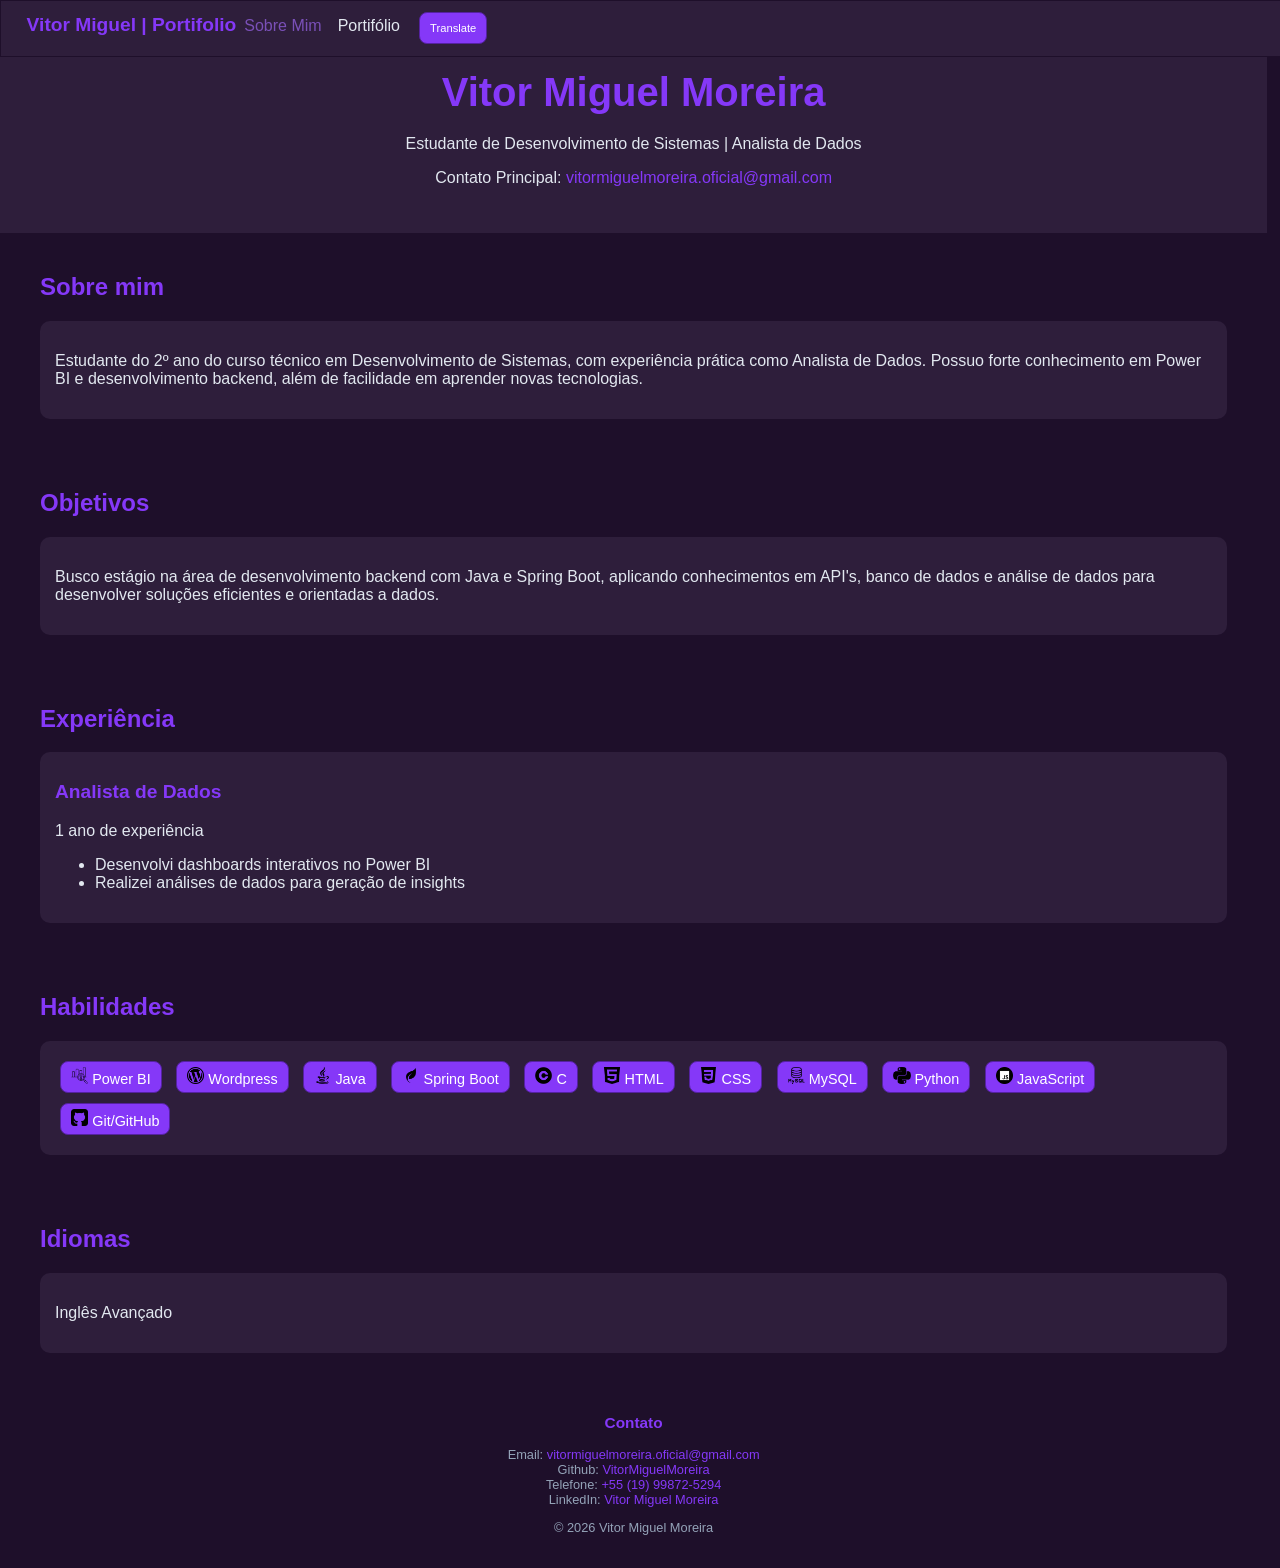
<file: index.html>
<!DOCTYPE html>
<html lang="pt-BR">
<head>
    <meta charset="UTF-8">
    <meta name="viewport" content="width=device-width, initial-scale=1.0">
    <title>Vitor Miguel Moreira - Currículo</title>

   <link rel="stylesheet" href="./scripts/style.css">
</head>
<body>

    <nav>
        <h3>Vitor Miguel | Portifolio</h3>
        <p><a class="navbar ativo portuguese" href="index.html">Sobre Mim</a></p>
        <p><a class="navbar ativo english hide" href="index.html">About Me</a></p>
        <p><a class="navbar portuguese" href="portifolio.html">Portifólio</a></p>
        <p><a class="navbar english hide" href="portifolio.html">Portifolio</a></p>
        <button id="mudaLingua" class="portuguese">Translate</button>
        <button id="mudaLingua2" class="english hide">Traduzir</button>
    </nav>

    <header class="portuguese">
        <h1>Vitor Miguel Moreira</h1>
        <p>Estudante de Desenvolvimento de Sistemas | Analista de Dados</p>
        <p>Contato Principal: <a href="mailto:vitormiguelmoreira.oficial@gmail.com">vitormiguelmoreira.oficial@gmail.com</a></p>
    </header>


    <header class="english hide">
        <h1>Vitor Miguel Moreira</h1>
        <p>System Development Student | Data analyst</p>
        <p>Main contact: <a href="mailto:vitormiguelmoreira.oficial@gmail.com">vitormiguelmoreira.oficial@gmail.com</a></p>
    </header>

    <section class="portuguese">
        <h2>Sobre mim</h2>
        <div class="card">
            <p>Estudante do 2º ano do curso técnico em Desenvolvimento de Sistemas, com experiência prática como Analista de Dados. Possuo forte conhecimento em Power BI e desenvolvimento backend, além de facilidade em aprender novas tecnologias.</p>
        </div>
    </section>

    <section class="english hide">
        <h2>About me</h2>
        <div class="card">
            <p>2° year student in the System Development technical course, with practical experience in Data Analysis. I have consistent knowledge about Power BI and backend development, and ability to learn new technologies </p>
        </div>
    </section>

    <section class="portuguese">
        <h2>Objetivos</h2>
        <div class="card">
            <p>Busco estágio na área de desenvolvimento backend com Java e Spring Boot, aplicando conhecimentos em API's, banco de dados e análise de dados para desenvolver soluções eficientes e orientadas a dados.</p>

        </div>
    </section>

    <section class="english hide">
        <h2>Objectives</h2>
        <div class="card">
        <p>Seeking experience in the backend development area with Java and Spring Boot, applying knowledge in API's, databases and data analysis to develop efficient data-driven solutions.</p>
        </div>
    </section>


    <section class="portuguese">
        <h2>Experiência</h2>
        <div class="card">
            <h3>Analista de Dados</h3>
            <p>1 ano de experiência</p>
            <ul>
                <li>Desenvolvi dashboards interativos no Power BI</li>
                <li>Realizei análises de dados para geração de insights</li>
            </ul>
        </div>
    </section>

    <section class="english hide">
        <h2>Experience</h2>
        <div class="card">
            <h3>Data Analyst</h3>
            <p>1 year of experience</p>
            <ul>
                <li>Developed interactive dashboards using Power BI</li>
                <li>Performed data analysis to generate insights</li>
            </ul>

        </div>
    </section>

    <section class="portuguese">
        <h2>Habilidades</h2>
        <div class="card skills">
            <span><img src="src/market-intelligence.png" alt=""> Power BI</span>
            <span><img src="src/wordpress-logo.png" alt=""> Wordpress</span>
            <span><img src="src/java.png" alt=""> Java</span>
            <span><img src="src/leaf.png" alt=""> Spring Boot</span>
            <span><img src="src/letter-c.png" alt=""> C</span>
            <span><img src="src/html.png" alt=""> HTML</span>
            <span><img src="src/css-3.png" alt=""> CSS</span>
            <span><img src="src/mysql.png" alt=""> MySQL</span>
            <span><img src="src/python.png" alt=""> Python</span>
            <span><img src="src/js.png" alt=""> JavaScript</span>
            <span><img src="src/github-sign.png" alt=""> Git/GitHub</span>
        </div>
    </section>


    <section class="english hide">
        <h2>Skills</h2>
        <div class="card skills">
            <span><img src="src/market-intelligence.png" alt=""> Power BI</span>
            <span><img src="src/wordpress-logo.png" alt=""> Wordpress</span>
            <span><img src="src/java.png" alt=""> Java</span>
            <span><img src="src/leaf.png" alt=""> Spring Boot</span>
            <span><img src="src/letter-c.png" alt=""> C</span>
            <span><img src="src/html.png" alt=""> HTML</span>
            <span><img src="src/css-3.png" alt=""> CSS</span>
            <span><img src="src/mysql.png" alt=""> MySQL</span>
            <span><img src="src/python.png" alt=""> Python</span>
            <span><img src="src/js.png" alt=""> JavaScript</span>
            <span><img src="src/github-sign.png" alt=""> Git/GitHub</span>
        </div>
    </section>

    <section class="portuguese">
        <h2>Idiomas</h2>
        <div class="card">
            <p>Inglês Avançado</p>
        </div>
    </section>

    <section class="english hide">
        <h2>Languages</h2>
        <div class="card">
            <p>Advanced English</p>
        </div>
    </section>

    <footer>
        <h3 class="portuguese">Contato</h3>
        <h3 class="english hide">Contact</h3>
        <p class="portuguese">
            Email: <a href="mailto:vitormiguelmoreira.oficial@gmail.com">vitormiguelmoreira.oficial@gmail.com</a> <br>
            Github: <a href="https://github.com/VitorMiguelMoreira" target="_blank">VitorMiguelMoreira</a> <br>
            Telefone: <a href="tel:+5519998725294">+55 (19) 99872-5294</a> <br>
            LinkedIn: <a href="https://www.linkedin.com/in/vitor-miguel-moreira-70a6593b6/" target="_blank">Vitor Miguel Moreira</a>
        </p>
        <p class="english hide">
            Email: <a href="mailto:vitormiguelmoreira.oficial@gmail.com">vitormiguelmoreira.oficial@gmail.com</a> <br>
            Github: <a href="https://github.com/VitorMiguelMoreira" target="_blank">VitorMiguelMoreira</a> <br>
            Number: <a href="tel:+5519998725294">+55 (19) 99872-5294</a> <br>
            LinkedIn: <a href="https://www.linkedin.com/in/vitor-miguel-moreira-70a6593b6/" target="_blank">Vitor Miguel Moreira</a>
        </p>
        <p>© 2026 Vitor Miguel Moreira</p>
    </footer>

    <script src="/scripts/javascript.js"></script>
</body>
</html>
</file>
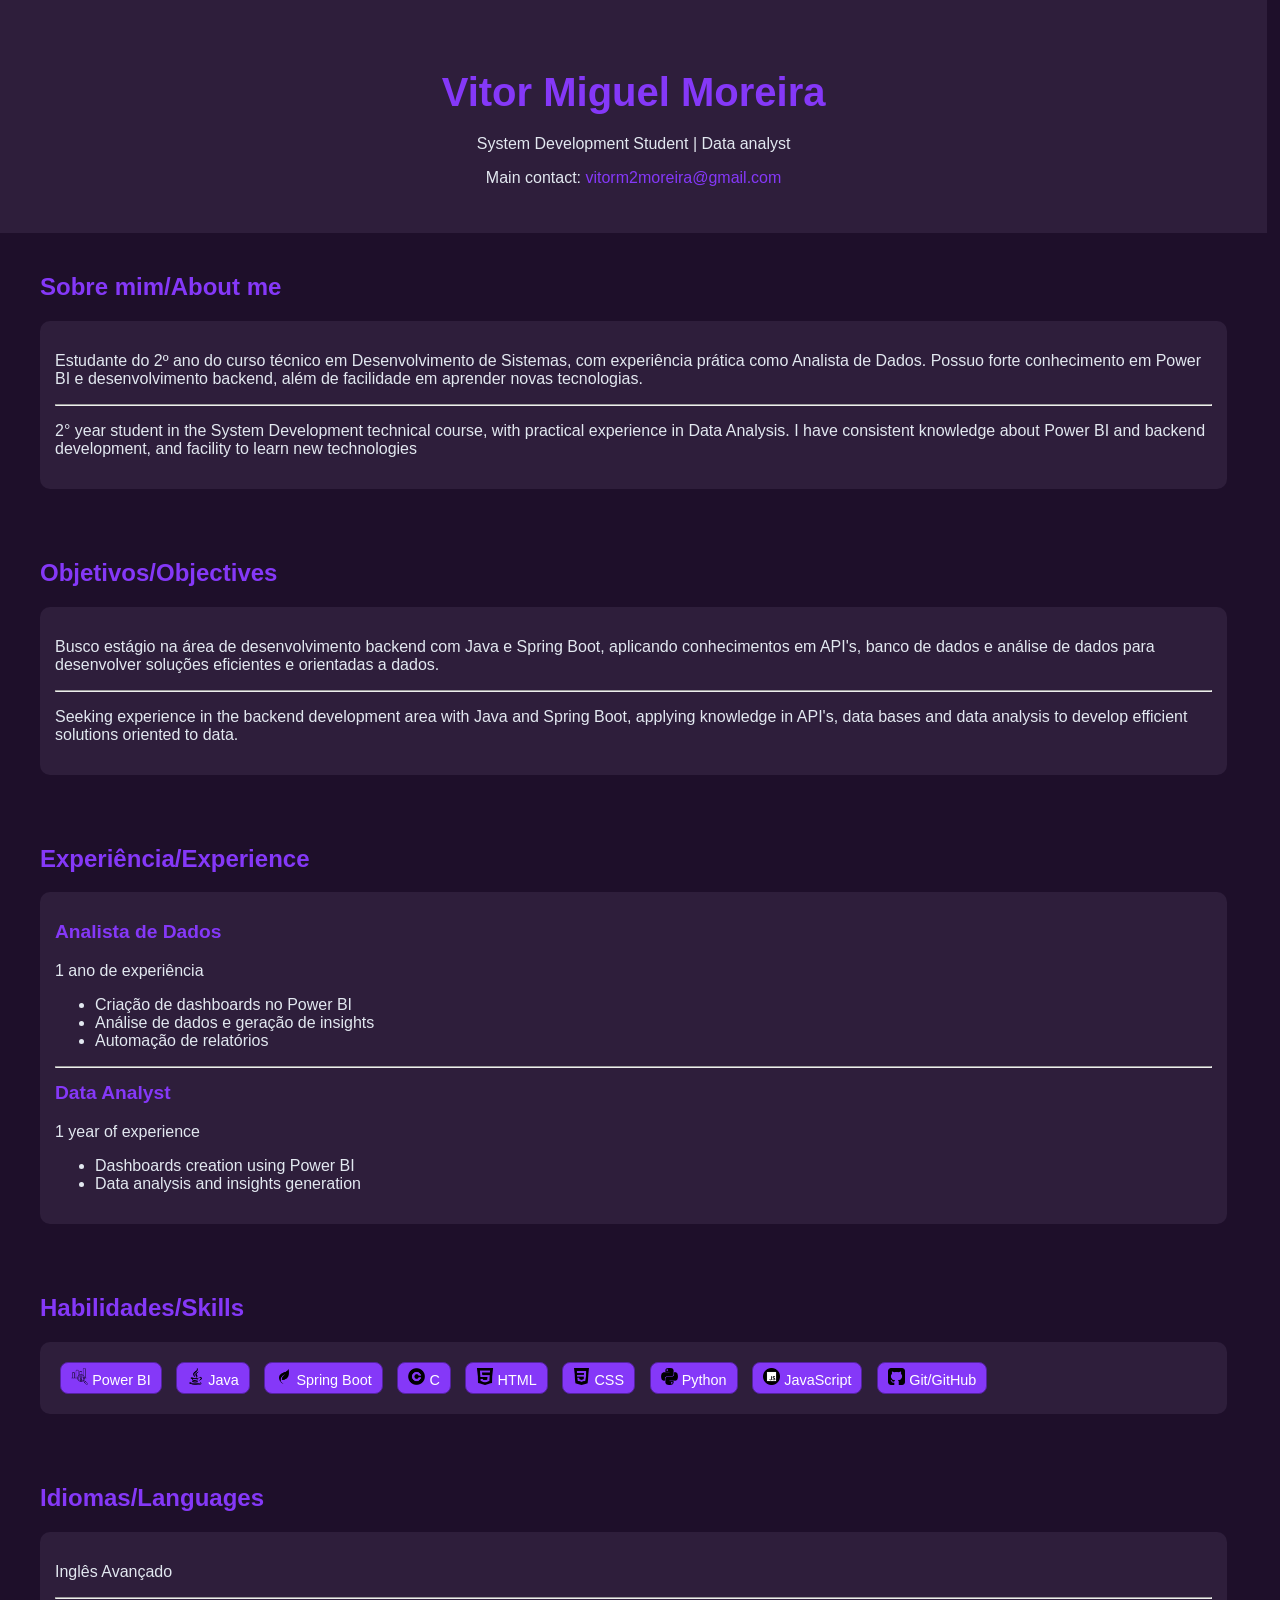
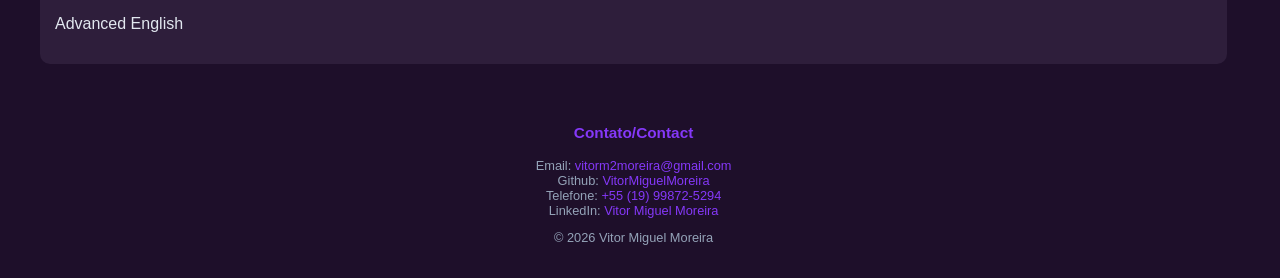
<file: portfolio_vitor.html>
<!DOCTYPE html>
<html lang="pt-BR">
<head>
    <meta charset="UTF-8">
    <meta name="viewport" content="width=device-width, initial-scale=1.0">
    <title>Vitor Miguel Moreira - Portfólio</title>
    <link rel="stylesheet" href="./scripts/style.css">
</head>
<body>

<header>
    <h1>Vitor Miguel Moreira</h1>
    <p>System Development Student | Data analyst</p>
    <p>Main contact: <a href="mailto:vitorm2moreira@gmail.com">vitorm2moreira@gmail.com</a></p>
</header>

<section>
    <h2>Sobre mim/About me</h2>
    <div class="card">
        <p>Estudante do 2º ano do curso técnico em Desenvolvimento de Sistemas, com experiência prática como Analista de Dados. Possuo forte conhecimento em Power BI e desenvolvimento backend, além de facilidade em aprender novas tecnologias.</p>
        <hr>
        <p>2° year student in the System Development technical course, with practical experience in Data Analysis. I have consistent knowledge about Power BI and backend development, and facility to learn new technologies </p>
    </div>
</section>

<section>
    <h2>Objetivos/Objectives</h2>
    <div class="card">
        <p>Busco estágio na área de desenvolvimento backend com Java e Spring Boot, aplicando conhecimentos em API's, banco de dados e análise de dados para desenvolver soluções eficientes e orientadas a dados.</p>
        <hr>
        <p>Seeking experience in the backend development area with Java and Spring Boot, applying knowledge in API's, data bases and data analysis to develop efficient solutions oriented to data.</p>
    </div>
</section>


<section>
    <h2>Experiência/Experience</h2>
    <div class="card">
        <h3>Analista de Dados</h3>
        <p>1 ano de experiência</p>
        <ul>
            <li>Criação de dashboards no Power BI</li>
            <li>Análise de dados e geração de insights</li>
            <li>Automação de relatórios</li>
        </ul>
        <hr>
        <h3>Data Analyst</h3>
        <p>1 year of experience</p>
        <ul>
            <li>Dashboards creation using Power BI</li>
            <li>Data analysis and insights generation</li>
        </ul>
    </div>
</section>

<section>
    <h2>Habilidades/Skills</h2>
    <div class="card skills">
        <span><img src="src/market-intelligence.png" alt=""> Power BI</span>
        <span><img src="src/java.png" alt=""> Java</span>
        <span><img src="src/leaf.png" alt=""> Spring Boot</span>
        <span><img src="src/letter-c.png" alt=""> C</span>
        <span><img src="src/html.png" alt=""> HTML</span>
        <span><img src="src/css-3.png" alt=""> CSS</span>
        <span><img src="src/python.png" alt=""> Python</span>
        <span><img src="src/js.png" alt=""> JavaScript</span>
        <span><img src="src/github-sign.png" alt=""> Git/GitHub</span>
    </div>
</section>

<section>
    <h2>Idiomas/Languages</h2>
    <div class="card">
        <p>Inglês Avançado</p>
        <hr>
        <p>Advanced English</p>
    </div>
</section>

<footer>
    <h3>Contato/Contact</h3>
    <p>
        Email: <a href="mailto:vitorm2moreira@gmail.com">vitorm2moreira@gmail.com</a> <br>
        Github: <a href="https://github.com/VitorMiguelMoreira" target="_blank">VitorMiguelMoreira</a> <br>
        Telefone: <a href="tel:+5519998725294">+55 (19) 99872-5294</a> <br>
        LinkedIn: <a href="">Vitor Miguel Moreira</a>
    </p>
    <p>© 2026 Vitor Miguel Moreira</p>
</footer>

</body>
</html>
</file>
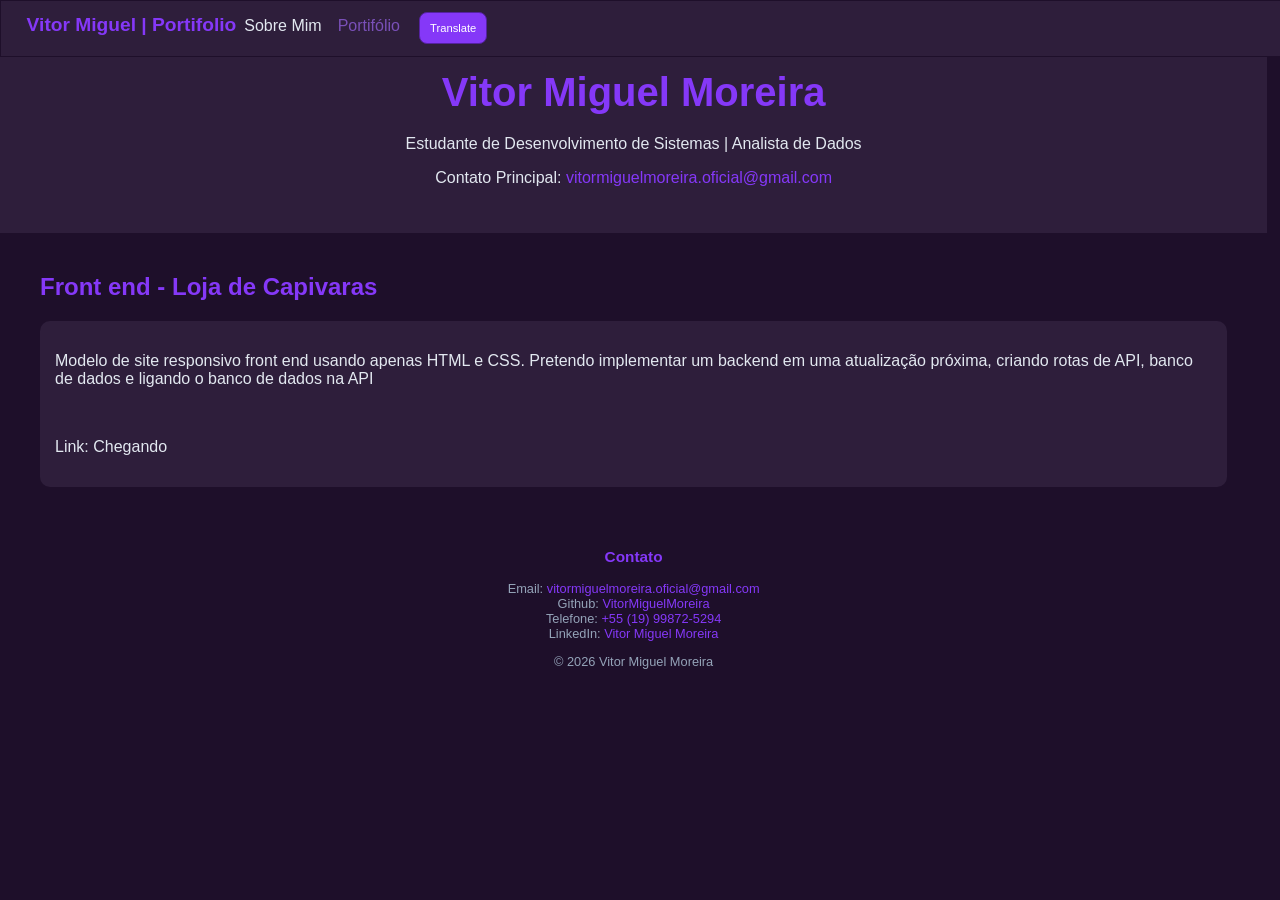
<file: portifolio.html>
<!DOCTYPE html>
<html lang="en">
<head>
    <meta charset="UTF-8">
    <meta name="viewport" content="width=device-width, initial-scale=1.0">
    <title>Vitor Miguel Moreira - Portifólio</title>
    <link rel="stylesheet" href="./scripts/style.css">
</head>
<body>
    

    <nav>
        <h3>Vitor Miguel | Portifolio</h3>
        <p><a class="navbar portuguese" href="index.html">Sobre Mim</a></p>
        <p><a class="navbar english hide" href="index.html">About Me</a></p>
        <p><a class="navbar ativo portuguese" href="portifolio.html">Portifólio</a></p>
        <p><a class="navbar ativo english hide" href="portifolio.html">Portifolio</a></p>
        <button id="mudaLingua" class="portuguese">Translate</button>
        <button id="mudaLingua2" class="english hide">Traduzir</button>
    </nav>

    <header class="portuguese">
        <h1>Vitor Miguel Moreira</h1>
        <p>Estudante de Desenvolvimento de Sistemas | Analista de Dados</p>
        <p>Contato Principal: <a href="mailto:vitormiguelmoreira.oficial@gmail.com">vitormiguelmoreira.oficial@gmail.com</a></p>
    </header>


    <header class="english hide">
        <h1>Vitor Miguel Moreira</h1>
        <p>System Development Student | Data analyst</p>
        <p>Main contact: <a href="mailto:vitormiguelmoreira.oficial@gmail.com">vitormiguelmoreira.oficial@gmail.com</a></p>
    </header> 

    <section class="portuguese">
        <h2>Front end - Loja de Capivaras</h2>
        <div class="card">
            <p>Modelo de site responsivo front end usando apenas HTML e CSS. Pretendo implementar um backend em uma atualização próxima, criando rotas de API, banco de dados e ligando o banco de dados na API</p>
            <br>
            <p>Link: Chegando</p>
        </div>
    </section>
    <section class="english hide">
        <h2>Front end - Capybaras Store</h2>
        <div class="card">
            <p>Responsive front-end web application built with HTML and CSS. I want to implement backend in a next atualization, creating API routes, a database and connecting the database to the API</p>
            <br><br>
            <p>Link: Coming Soon</p>
        </div>
    </section>


    <footer>
        <h3 class="portuguese">Contato</h3>
        <h3 class="english hide">Contact</h3>
        <p class="portuguese">
            Email: <a href="mailto:vitormiguelmoreira.oficial@gmail.com">vitormiguelmoreira.oficial@gmail.com</a> <br>
            Github: <a href="https://github.com/VitorMiguelMoreira" target="_blank">VitorMiguelMoreira</a> <br>
            Telefone: <a href="tel:+5519998725294">+55 (19) 99872-5294</a> <br>
            LinkedIn: <a href="https://www.linkedin.com/in/vitor-miguel-moreira-70a6593b6/" target="_blank">Vitor Miguel Moreira</a>
        </p>
        <p class="english hide">
            Email: <a href="mailto:vitormiguelmoreira.oficial@gmail.com">vitormiguelmoreira.oficial@gmail.com</a> <br>
            Github: <a href="https://github.com/VitorMiguelMoreira" target="_blank">VitorMiguelMoreira</a> <br>
            Number: <a href="tel:+5519998725294">+55 (19) 99872-5294</a> <br>
            LinkedIn: <a href="https://www.linkedin.com/in/vitor-miguel-moreira-70a6593b6/" target="_blank">Vitor Miguel Moreira</a>
        </p>
        <p>© 2026 Vitor Miguel Moreira</p>
    </footer>

    <script src="/scripts/javascript.js"></script>
</body>
</html>
</file>
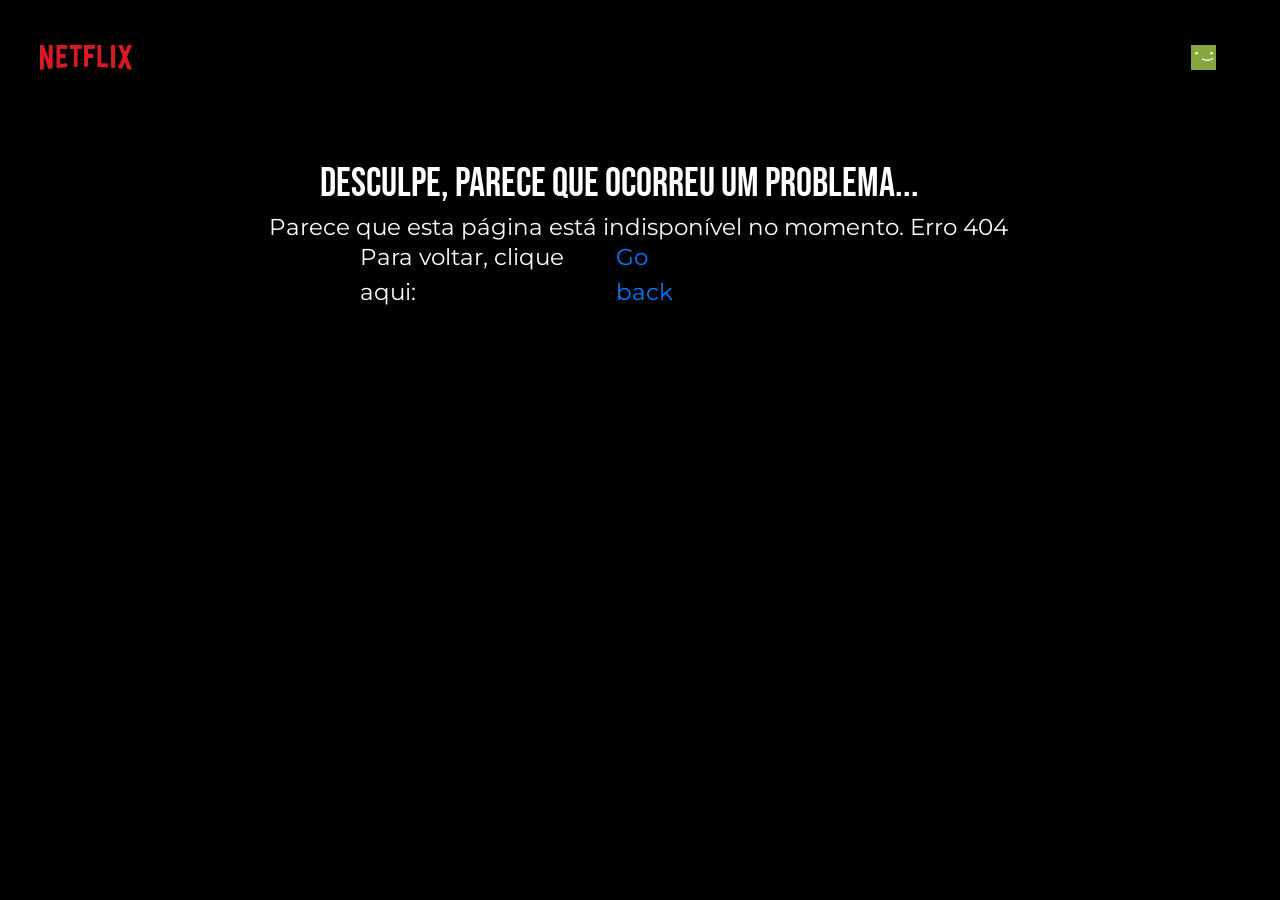
<file: Clone-Netflix/problem.html>
<!DOCTYPE html>
<html lang="pt-br">
<head>
    <meta charset="UTF-8">
    <meta name="viewport" content="width=device-width, initial-scale=1.0">
    <title>Erro</title>
    <link rel="stylesheet" href="https://stackpath.bootstrapcdn.com/bootstrap/4.1.3/css/bootstrap.min.css"
        integrity="sha384-MCw98/SFnGE8fJT3GXwEOngsV7Zt27NXFoaoApmYm81iuXoPkFOJwJ8ERdknLPMO" crossorigin="anonymous">
    <link rel="stylesheet" href="style.css">
    <style>
        @import url('https://fonts.googleapis.com/css2?family=Bebas+Neue&family=Montserrat:ital,wght@0,100..900;1,100..900&display=swap');
        </style>
</head>
<body>

    <ul class="lista-topo">
        <li>
            <img src="img/logo.png" class="topo">
        </li>
        <li>
            <img src="img/avatar.png" class="topo">
        </li>
    </ul>

    <h1 class="titulo-problema"> Desculpe, parece que ocorreu um problema... </h1>
    <p class="texto-problema"> Parece que esta página está indisponível no momento. Erro 404 </p>

    <ul class="lista-volta">
        <li> 
            <p>Para voltar, clique aqui:</p>
        </li>

        <li>
            <a href="index.html" title="Página inicial"> Go back </a>
        </li>
    </ul>
</body>
</html>
</file>
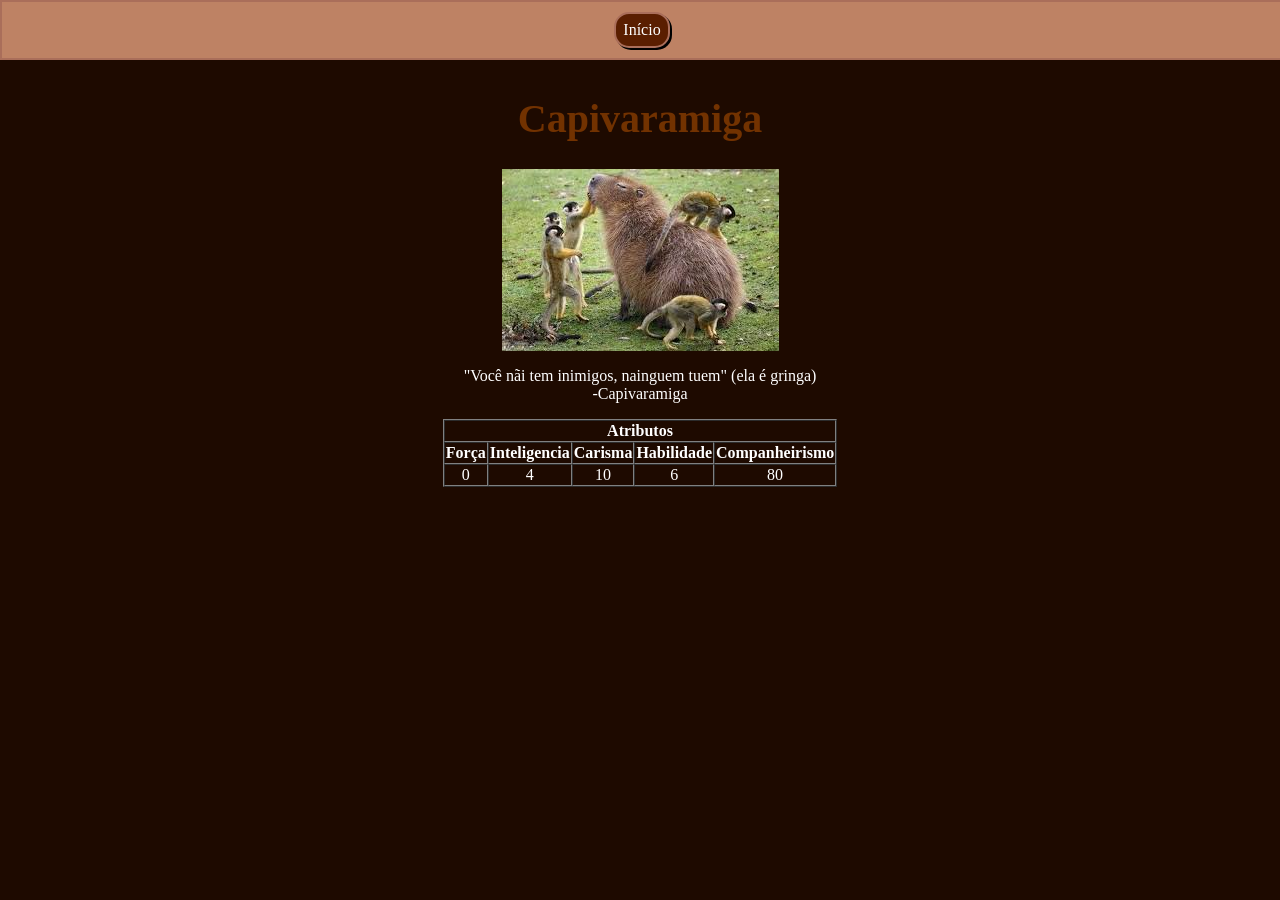
<file: capivaras/html/capivara-amiga.html>
<!DOCTYPE html>
<html lang="en">
<head>
    <meta charset="UTF-8">
    <meta name="viewport" content="width=device-width, initial-scale=1.0">
    <title>Capivaramiga</title>
    <link rel="shortcut icon" href="../src/capivara.png" type="image/x-icon">
    <link rel="stylesheet" href="../scripts/reset.css">
    <link rel="stylesheet" href="../scripts/style.css">
</head>
<body>

    <div class="capivara-amiga">
        <h1>Capivaramiga</h1>
        
        <img src="../src/capivara-amiga.jfif" usemap="#mapa">
        <map name="mapa">
            <area shape="rect" coords="0, 0, 277, 127" href="https://pt.wikipedia.org/wiki/Capivara" target="_blank"/>
        </map>

        <p>"Você nãi tem inimigos, nainguem tuem" (ela é gringa) <br>
        -Capivaramiga
        </p>

        <table border="1px" cellspacing="0px">
        <tr>
            <th colspan="5">Atributos</th>
        </tr>
        <tr>
            <th>Força</th>
            <th>Inteligencia</th>
            <th>Carisma</th>
            <th>Habilidade</th>
            <th>Companheirismo</th>
        </tr>
        <tr>
            <td>0</td>
            <td>4</td>
            <td>10</td>
            <td>6</td>
            <td>80</td>
        </tr>
    </table>
    </div>
    
    <div class="ancora"> 
        <a href="./index.html" class="menu">Início</a>
    </div>

    

    
</body>
</html>
</file>
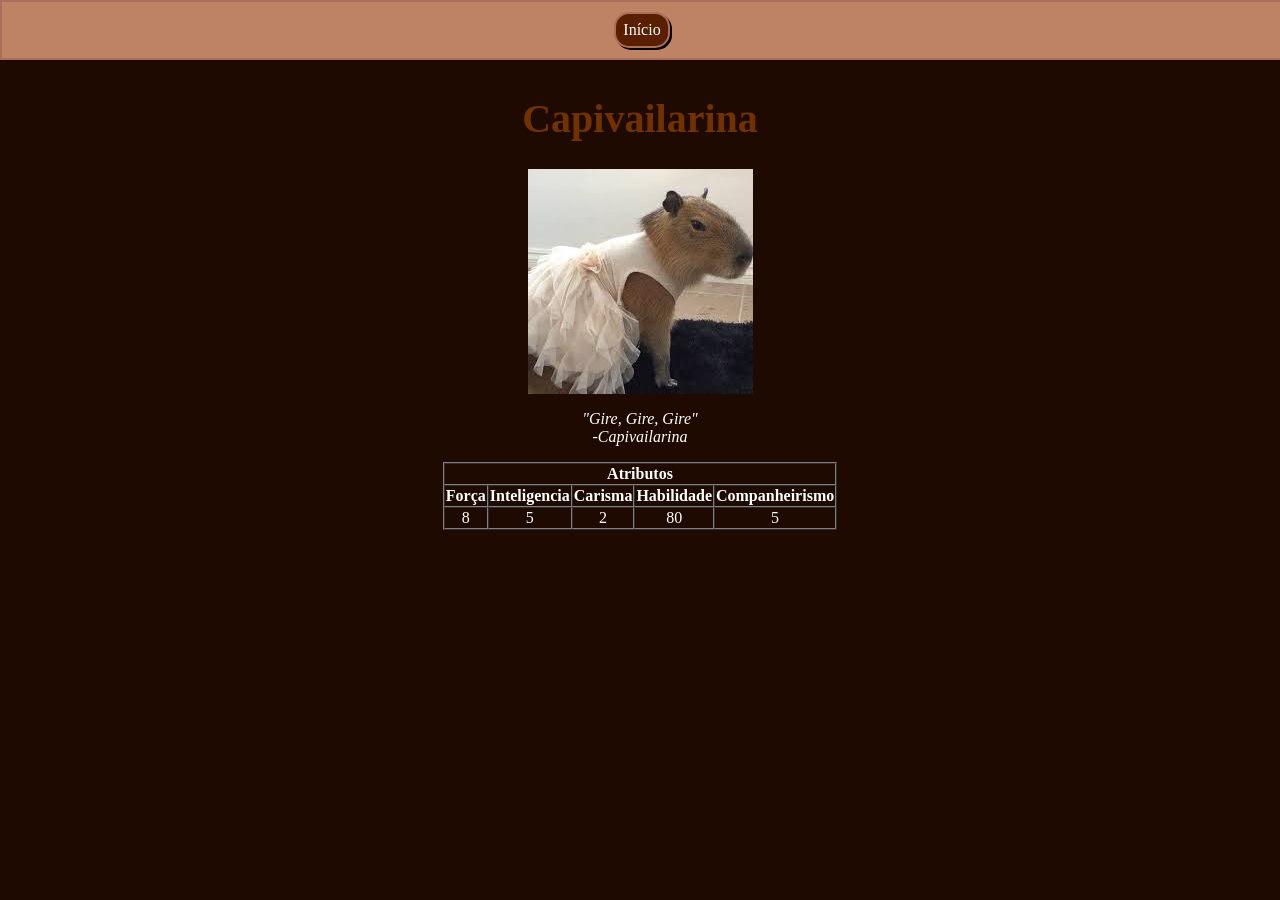
<file: capivaras/html/capivara-bailarina.html>
<!DOCTYPE html>
<html lang="en">
<head>
    <meta charset="UTF-8">
    <meta name="viewport" content="width=device-width, initial-scale=1.0">
    <title>Capivara Bailarina</title>
    <link rel="shortcut icon" href="../src/capivara.png" type="image/x-icon">
    <link rel="stylesheet" href="../scripts/reset.css">
    <link rel="stylesheet" href="../scripts/style.css">
</head>
<body>

    <div class="capivara-bailarina">
        <h1>Capivailarina</h1>
        <img src="../src/capivara-bailarina.jfif" usemap="#mapa">
        <map name="mapa">
            <area shape="rect" coords="0, 0, 225, 225" href="https://pt.wikipedia.org/wiki/Capivara" target="_blank"/>
        </map>
        <p><i>"Gire, Gire, Gire" <br>
            -Capivailarina
        </i>

        </p>
        <table border="1px" cellspacing="0px">
        <tr>
            <th colspan="5">Atributos</th>
        </tr>
        <tr>
            <th>Força</th>
            <th>Inteligencia</th>
            <th>Carisma</th>
            <th>Habilidade</th>
            <th>Companheirismo</th>
        </tr>
        <tr>
            <td>8</td>
            <td>5</td>
            <td>2</td>
            <td>80</td>
            <td>5</td>
        </tr>
    </table>
    </div>

    <div class="ancora"> 
        <a href="./index.html" class="menu">Início</a>
    </div>

    
</body>
</html>
</file>
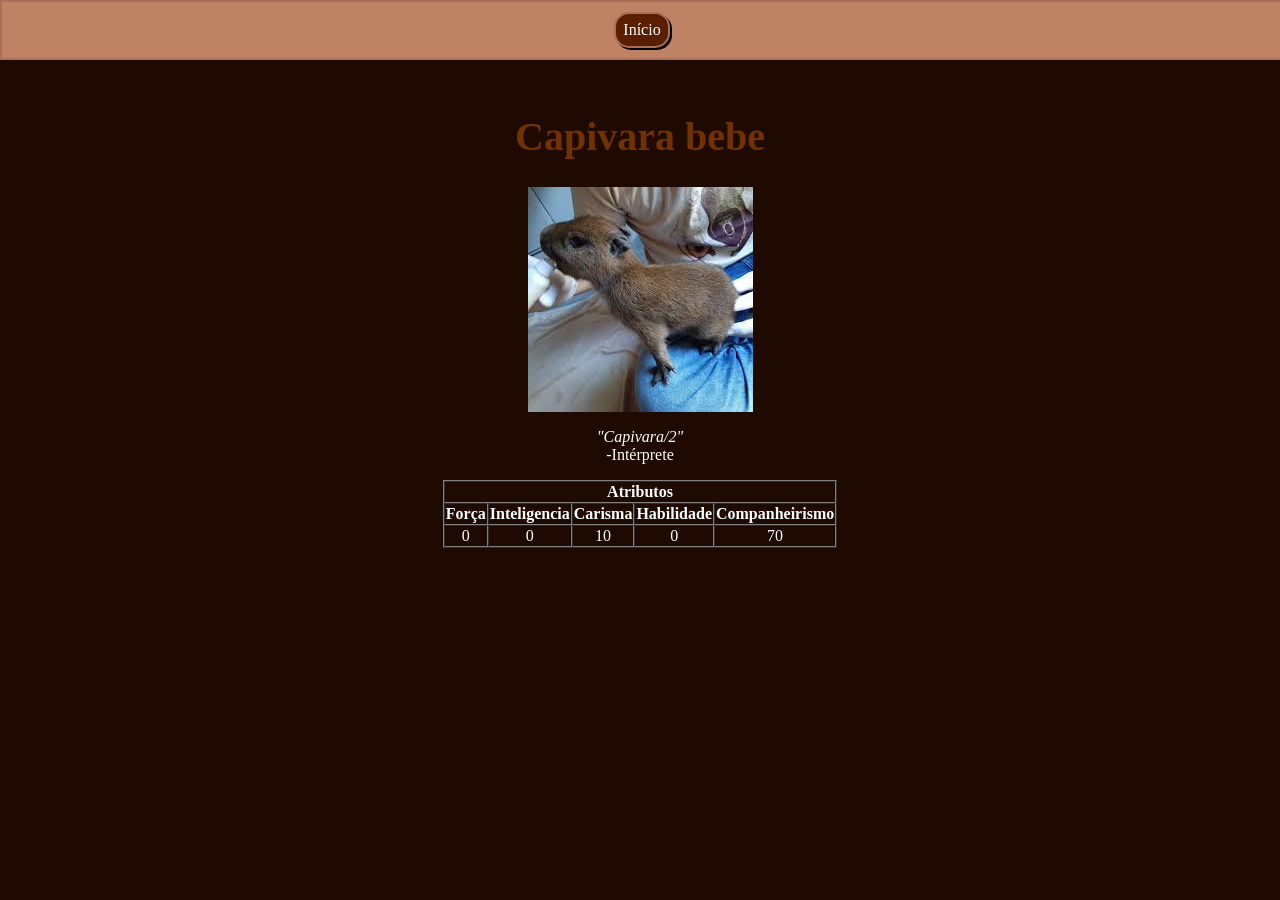
<file: capivaras/html/capivara-bebe.html>
<!DOCTYPE html>
<html lang="en">
<head>
    <meta charset="UTF-8">
    <meta name="viewport" content="width=device-width, initial-scale=1.0">
    <title>Capivara </title>
    <link rel="shortcut icon" href="../src/capivara.png" type="image/x-icon">
    <link rel="stylesheet" href="../scripts/reset.css">
    <link rel="stylesheet" href="../scripts/style.css">
</head>
<body>

    <hr>
    <div class="capivara-bebe">
        <h1>Capivara bebe</h1>
        <img src="../src/capivara-bebe.jfif" usemap="#mapa">
        <map name="mapa">
            <area shape="rect" coords="0, 0, 225, 225" href="https://pt.wikipedia.org/wiki/Capivara" target="_blank"/>
        </map>
        <p><i>"Capivara/2"</i> <br>
            -Intérprete
        </p>
        
         <table border="1px" cellspacing="0px">
            <tr>
                <th colspan="5">Atributos</th>
            </tr>
            <tr>
                <th>Força</th>
                <th>Inteligencia</th>
                <th>Carisma</th>
                <th>Habilidade</th>
                <th>Companheirismo</th>
            </tr>
            <tr>
                <td>0</td>
                <td>0</td>
                <td>10</td>
                <td>0</td>
                <td>70</td>
            </tr>
        </table>
    </div>
    <div class="ancora"> 
        <a href="./index.html" class="menu">Início</a>
    </div>

       
    </div>
</body>
</html>
</file>
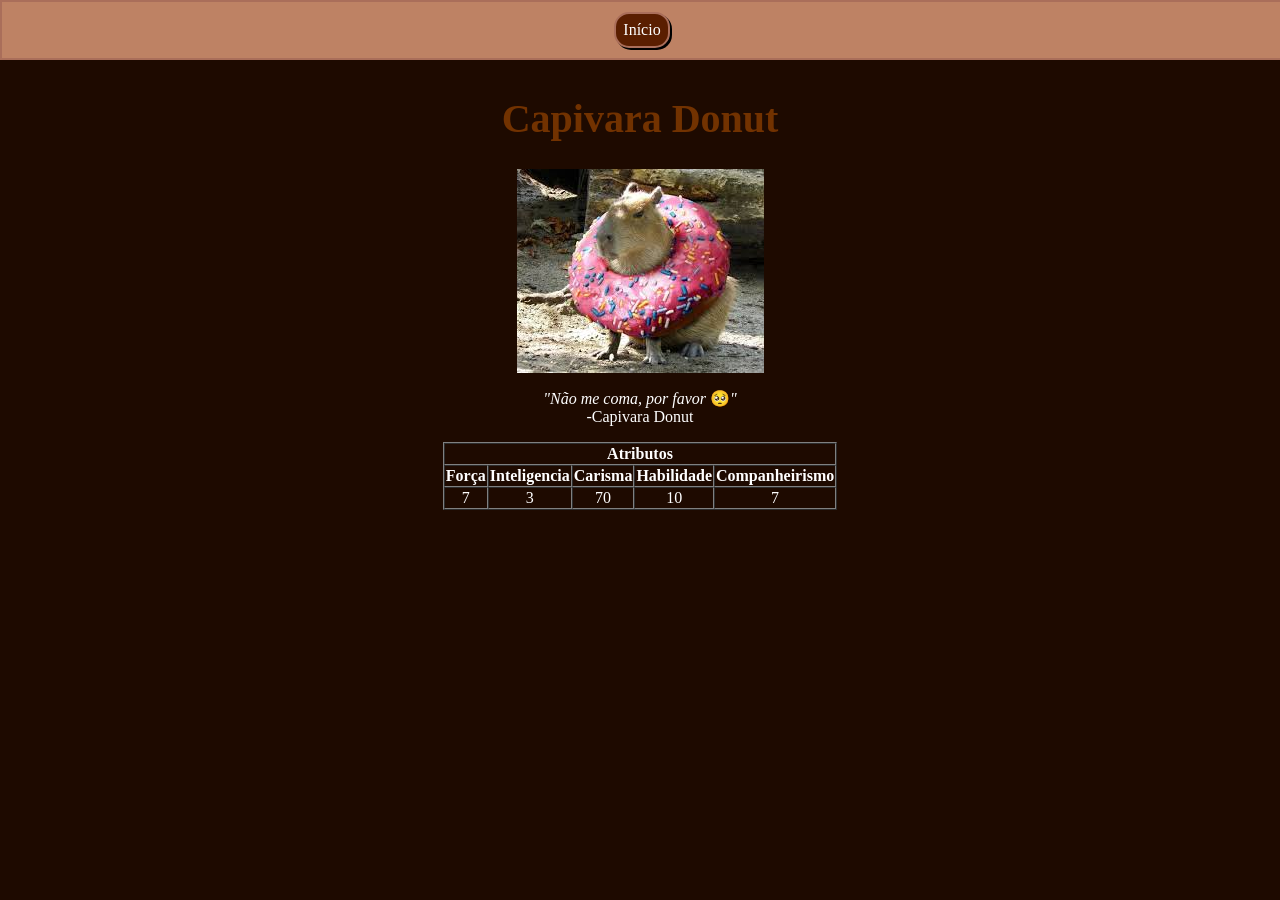
<file: capivaras/html/capivara-donut.html>
<!DOCTYPE html>
<html lang="en">
<head>
    <meta charset="UTF-8">
    <meta name="viewport" content="width=device-width, initial-scale=1.0">
    <title>Capivara Donut</title>
    <link rel="shortcut icon" href="../src/capivara.png" type="image/x-icon">
    <link rel="stylesheet" href="../scripts/reset.css">
    <link rel="stylesheet" href="../scripts/style.css">
</head>
<body>

    <div class="capivara-donut">
        <h1>Capivara Donut</h1>
        <img src="../src/capivara-donut.jfif" usemap="#mapa">
        <map name="mapa">
            <area shape="rect" coords="0, 0, 247, 204" href="https://pt.wikipedia.org/wiki/Capivara" target="_blank"/>
        </map>
        <p><i>"Não me coma, por favor </i>🥺<i>"</i> <br>
        -Capivara Donut
    </p>

     <table border="1px" cellspacing="0px">
        <tr>
            <th colspan="5">Atributos</th>
        </tr>
        <tr>
            <th>Força</th>
            <th>Inteligencia</th>
            <th>Carisma</th>
            <th>Habilidade</th>
            <th>Companheirismo</th>
        </tr>
        <tr>
            <td>7</td>
            <td>3</td>
            <td>70</td>
            <td>10</td>
            <td>7</td>
        </tr>
    </table>
    </div>
    
    <div class="ancora"> 
        <a href="./index.html" class="menu">Início</a>
    </div>

   
</body>
</html>
</file>
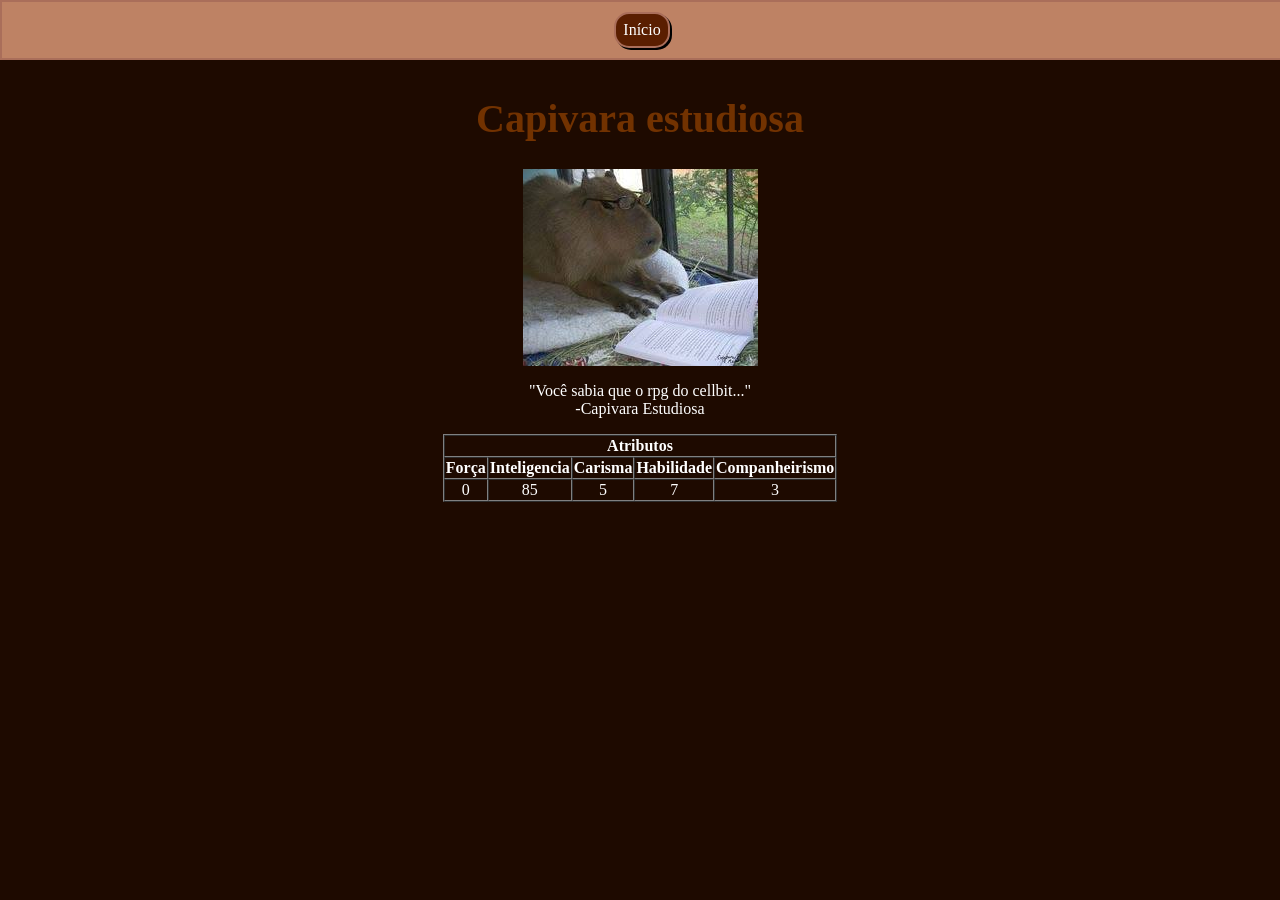
<file: capivaras/html/capivara-estudiosa.html>
<!DOCTYPE html>
<html lang="en">
<head>
    <meta charset="UTF-8">
    <meta name="viewport" content="width=device-width, initial-scale=1.0">
    <title>Capivara estudiosa</title>
    <link rel="shortcut icon" href="../src/capivara.png" type="image/x-icon">
    <link rel="stylesheet" href="../scripts/reset.css">
    <link rel="stylesheet" href="../scripts/style.css">
</head>
<body>

    <div class="capivara-estudiosa">
        <h1>Capivara estudiosa</h1>

        <img src="../src/capivara-estudiosa.jfif" usemap="#mapa">
        <map name="mapa">
            <area shape="rect" coords="0, 0, 235, 197" href="https://pt.wikipedia.org/wiki/Capivara" target="_blank"/>
        </map>
        <p>"Você sabia que o rpg do cellbit..." <br>
            -Capivara Estudiosa
        </p>
        
        
        <table border="1px" cellspacing="0px">
        <tr>
            <th colspan="5">Atributos</th>
        </tr>
        <tr>
            <th>Força</th>
            <th>Inteligencia</th>
            <th>Carisma</th>
            <th>Habilidade</th>
            <th>Companheirismo</th>
        </tr>
        <tr>
            <td>0</td>
            <td>85</td>
            <td>5</td>
            <td>7</td>
            <td>3</td>
        </tr>
    </table>
    </div>
    
    <div class="ancora"> 
        <a href="./index.html" class="menu">Início</a>
    </div>

    
</body>
</html>
</file>
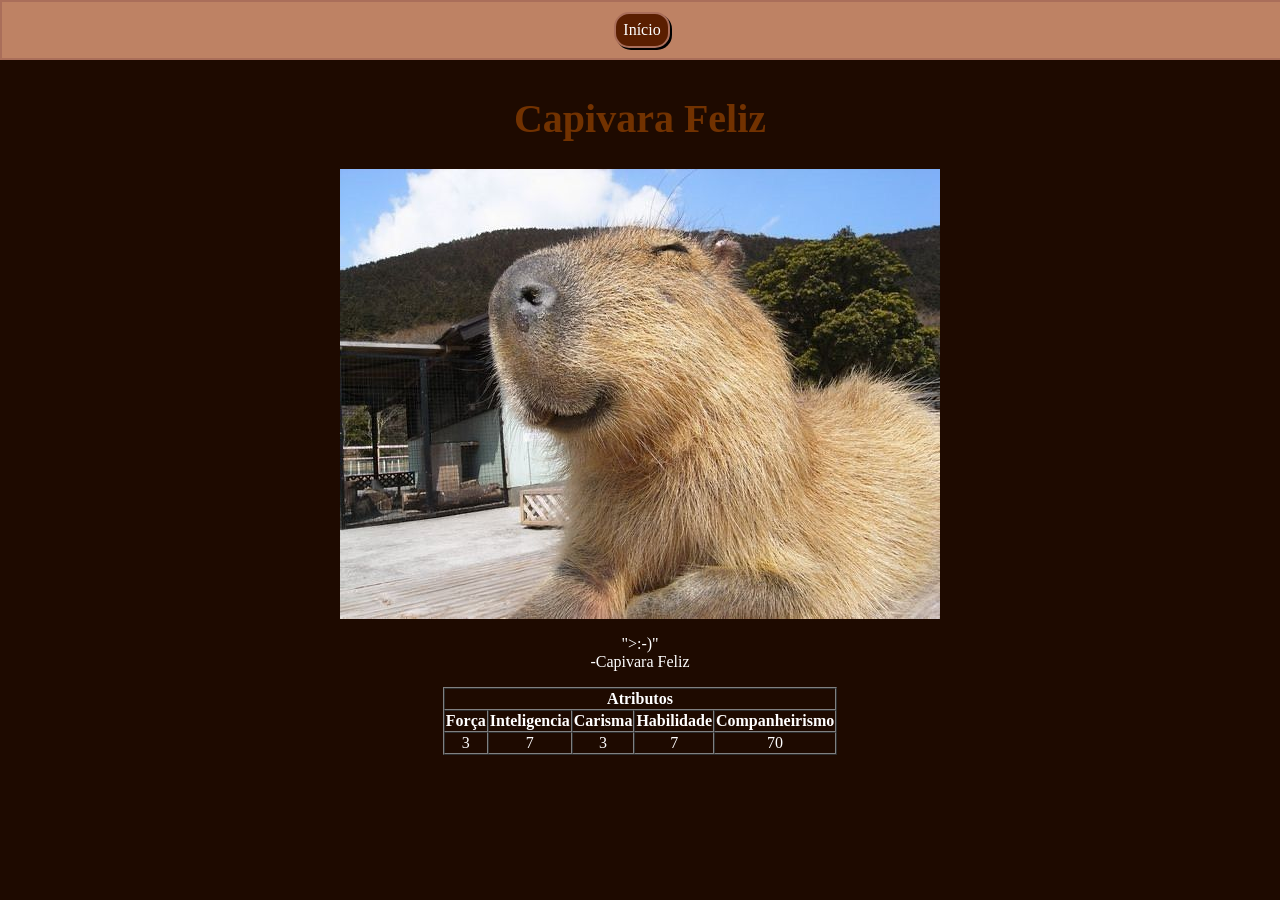
<file: capivaras/html/capivara-feliz.html>
<!DOCTYPE html>
<html lang="en">
<head>
    <meta charset="UTF-8">
    <meta name="viewport" content="width=device-width, initial-scale=1.0">
    <title>Capivara Feliz</title>
    <link rel="shortcut icon" href="../src/capivara.png" type="image/x-icon">
    <link rel="stylesheet" href="../scripts/reset.css">
    <link rel="stylesheet" href="../scripts/style.css">
</head>
<body>

    <div class="capivara-feliz">
        <h1>Capivara Feliz</h1>
        <img src="../src/capivara-feliz.jpg" usemap="#mapa">
        <map name="mapa">
            <area shape="rect" coords="0, 0, 600, 450" href="https://pt.wikipedia.org/wiki/Capivara" target="_blank"/>
        </map>
        <p>">:-)" <br>
            -Capivara Feliz
        </p>

        <table border="1px" cellspacing="0px">
        <tr>
            <th colspan="5">Atributos</th>
        </tr>
        <tr>
            <th>Força</th>
            <th>Inteligencia</th>
            <th>Carisma</th>
            <th>Habilidade</th>
            <th>Companheirismo</th>
        </tr>
        <tr>
            <td>3</td>
            <td>7</td>
            <td>3</td>
            <td>7</td>
            <td>70</td>
        </tr>
    </table>
    </div>
    
    <div class="ancora"> 
        <a href="./index.html" class="menu">Início</a>
    </div>

    
</body>
</html>
</file>
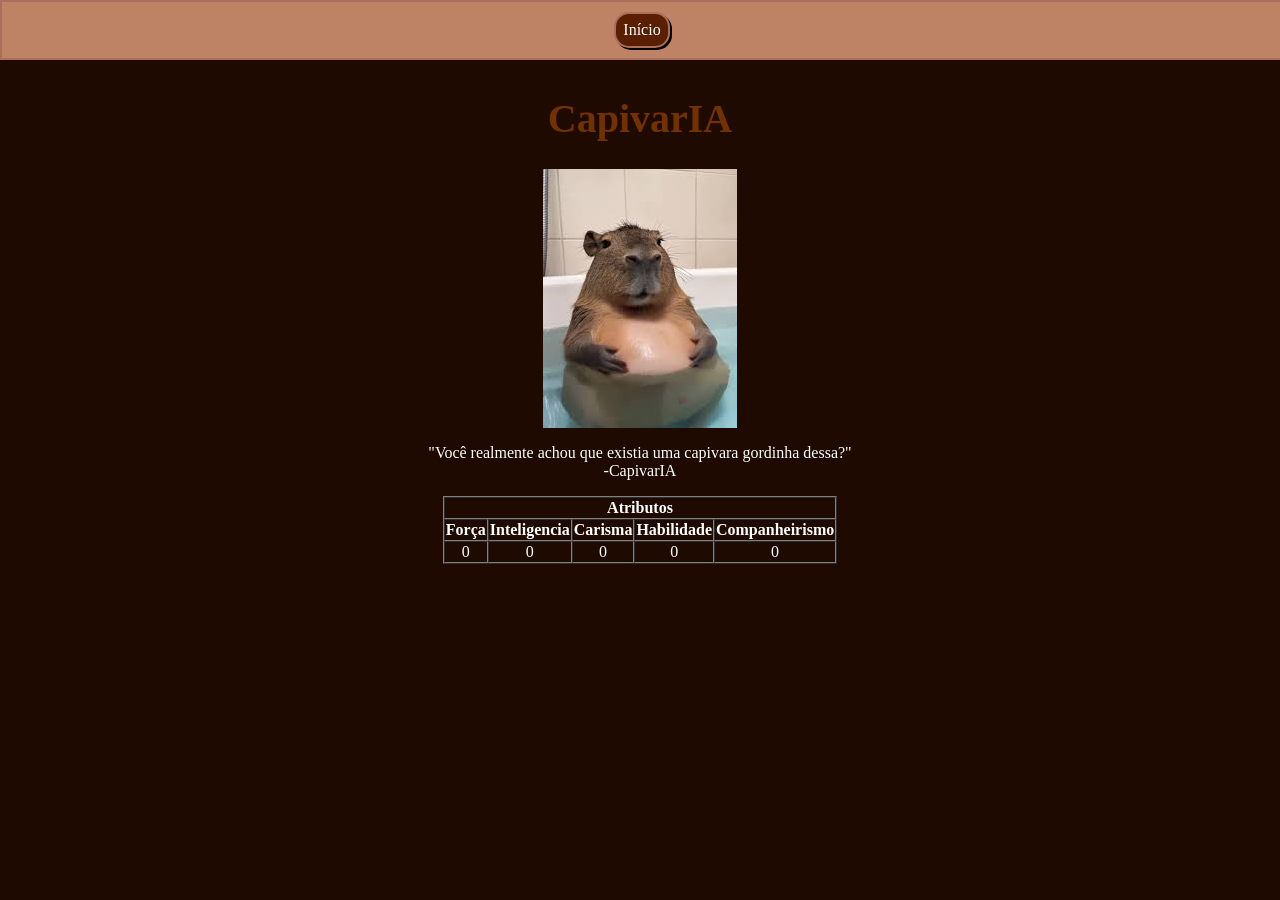
<file: capivaras/html/capivara-IA.html>
<!DOCTYPE html>
<html lang="en">
<head>
    <meta charset="UTF-8">
    <meta name="viewport" content="width=device-width, initial-scale=1.0">
    <title>CapivarIA</title>
    <link rel="shortcut icon" href="../src/capivara.png" type="image/x-icon">
    <link rel="stylesheet" href="../scripts/reset.css">
    <link rel="stylesheet" href="../scripts/style.css">
</head>
<body>

    <div class="capivara-ia">
        <h1>CapivarIA</h1>
        <img src="../src/capivara-IA.jfif" usemap="#mapa">
        <map name="mapa">
            <area shape="rect" coords="0, 0, 194, 259" href="https://pt.wikipedia.org/wiki/Capivara" target="_blank"/>
        </map>
        <p>"Você realmente achou que existia uma capivara gordinha dessa?" <br>
            -CapivarIA
        </p>

        <table border="1px" cellspacing="0px">
        <tr>
            <th colspan="6">Atributos</th>
        </tr>
        <tr>
            <th>Força</th>
            <th>Inteligencia</th>
            <th>Carisma</th>
            <th>Habilidade</th>
            <th>Companheirismo</th>
        </tr>
        <tr>
            <td>0</td>
            <td>0</td>
            <td>0</td>
            <td>0</td>
            <td>0</td>
        </tr>
    </table>
    </div>

    <div class="ancora"> 
        <a href="./index.html" class="menu">Início</a>
    </div>

    
</body>
</html>
</file>
<file: scripts/style.css>
body {
    width: 99vw;
    font-family: Arial, sans-serif;
    margin: 0;
    background: #1e0f2a;
    color: #e2e8f0;
    user-select: none;
    font-size: 1em;
}
header {
    background: #2e1e3b;
    padding: 30px;
    text-align: center;
}
h1 {
    margin: 1em 0 0.5em 0;
    font-size: 2.5em;
    color: #8538f8;
}

section {
    padding: 20px 40px;
}

h2 {
    color: #8538f8;
}

.card {
    background: #2e1e3b;
    padding: 15px;
    margin: 10px 0;
    border-radius: 10px;
    color: #e2e8f0;
}

nav{
    width: 100vw;
    position: fixed;
    display: flex;
    flex-direction: row;
    flex-wrap: nowrap;
    top: 0;
    text-align: center;
    z-index: 3;
    background-color: #2e1e3b;
    padding: 0 2%;
    border: 1px solid #1e0f2a;

}

h3{
    color: #8538f8;
    margin-top: 0.7em;
    font-size: 1.2em;
}

.navbar{
    color: #e2e8f0;
    margin: 1em 0.5em;
    font-size: 1em;
}

.ativo{
    color: #7a50b8;
}

img{
    height: 1.2em;
}

a{
    text-decoration: none;
    color: #8538f8;
    transition: 1s;
}

a:hover{
    text-decoration: none;
    color: #8e5adc;
}

.skills span {
    display: inline-block;
    background: #8538f8;
    color: #ffffff;
    padding: 5px 10px;
    margin: 5px;
    border-radius: 8px;
    border: 1px, solid, #5522a1;
    font-size: 0.9em;
    transition: 1s;
}

.skills span:hover{
    background: #a76dff;
        border: 2px, solid, #714aac;
        color: #ffffff;
        font-size: 1.2em;
}

footer {
    text-align: center;
    padding: 20px;
    font-size: 0.8em;
    color: #94a3b8;
}

button{
    display: inline-block;
    background: #8538f8;
    color: #ffffff;
    padding: 5px 10px;
    margin: 1em 1em;
    border-radius: 8px;
    border: 1px, solid, #5522a1;
    font-size: 0.7em;
    animation-name: aumenta;
    animation: 1s;

    transition: 1s;
}


button:hover{
        background: #a76dff;
        border: 2px, solid, #714aac;
        color: #ffffff;
        font-size: 0.9em;
}

.hide{
    display: none;
}

@media screen and (min-width: 320px) and (max-width: 576px) {
    body{
        font-size: 0.9em;
    }
    h1{
        margin-top: 1em;
    }
    h3{
        margin-top: 1em;
        font-size: 1em;
    }
    .navbar{
        font-size: 0.8em;
        margin: 1em 0.2em;
    }
    button{
        font-size: 0.5em;
        margin: 1em 1em;
        transition: none;
    }
    button:hover{
        background: #8538f8;
        color: #ffffff;
        margin: 0.7em 1em;
        border-radius: 8px;
        border: 1px, solid, #5522a1;
        font-size: 0.5em;
        border: 1px, solid, #5522a1;
    }
}
</file>
<file: Clone-Netflix/style.css>
@import url('https://fonts.googleapis.com/css2?family=Montserrat:ital,wght@0,100..900;1,100..900&display=swap');

.lista-topo {
    height: 25px;
    top: 5%;
    width: 95%;
    display: flex;
    justify-content: space-between;
    list-style-type: none;
    position: fixed;
    z-index: 3;
}

.topo{
    height: 25px;
}

body {
    background-color: black;
    margin: 0;
    padding: 0;
    font-family: "Montserrat", sans-serif;
    position: relative;
    padding-bottom: 100px;
    padding-top: 0px;
}
video {
    width: 100vw;
    min-height: 80vh;
    z-index: 1;
}

.estilizador {
    display: block;
    background-image:  linear-gradient(to right, rgba(0,0,0,1) 20%, rgba(0,0,0,0.6));
    z-index: 2;
    width: 100vw;
    min-height: 100%;
    position: absolute;
    top: 4%;
}
.capa {
    color: white;
    position: absolute;
    bottom: 30%;
    left: 3%;
    width: 35%;
    z-index: 3;
}

.capa-titulo {
    font-size: 50px;
    margin-bottom: 5px;
    font-weight: bold;
}

.capa-descricao {
    font-size: 15px;
    margin-bottom: 20px;
}

.link-assistir {
    font-size: 13px;
    font-weight: bold;
    text-decoration: none;
    background-color: white;
    color: black;
    padding: 5px 10px;
    border-radius: 4px;
    cursor: pointer;
}

.link-info {
    font-size: 13px;
    text-decoration: none;
    font-weight: bold;
    background-color: rgba(255, 255, 255, 0.35);
    color: black;
    padding: 5px 10px;
    border-radius: 4px;
    cursor: pointer;
}

.imagem-carrossel {
    height: 130px;
}

#carouselExampleControls {
    background-color: transparent;
    position: absolute;
    left: 1%;
    bottom: -10px;
    z-index: 3;
}

.titulo-carrossel {
    color: white;
    width: bold;
    font-size: 20px;
    margin-bottom: 6px;
}

.botao-som {
    border-radius: 5px;
    cursor: pointer;
    border: none;
    z-index: 4;
    position: absolute;
    top: 10%;
    right: 1%;
}

.botao-mute {
    border-radius: 5px;
    cursor: pointer;
    border: none;
    z-index: 4;
    position: absolute;
    top: 14%;
    right: 1%;
}

.modal {
    display: none;
    position: fixed;
    z-index: 5;
    left: 0;
    width: 100%;
    height: 100%;
    background-color: rgba(0, 0, 0, 0.8);
}

.modal-conteudo{
    background-color: rgb(18, 18, 18);
    margin: 30px auto;
    padding: 20px;
    padding-top: 40px;
    width: 60%;
    color: white;
    position: absolute;
    top: 25%;
    left: 25%;
}

.botao-fecha {
    z-index: 6;
    border: none;
    width: 3%;
    height: 5%;
    position: absolute;
    top: 29%;
    left: 25%;
    background-color: rgb(7, 7, 7);
    color: white;
    text-decoration: bold;
    cursor: pointer;
}

.titulo-problema {
    position: absolute;
    top: 160px;
    left: 25%;
    color: white;
    font-style: bold;
    padding-bottom: 10px;
    font-family: "Bebas Neue", sans-serif;
}

.texto-problema {
    position: absolute;
    color: white;
    font-size: 23px;
    top: 210px;
    left: 21%;
}

.lista-volta {
    position: absolute;
    color: white;
    font-size: 23px;
    top: 240px;
    left: 25%;
    padding-right: 10px;
    list-style: none;
    justify-content: space-between;
    display: flex;
    width: 31%;
}
</file>
<file: capivaras/scripts/style.css>
body {
    background-color: rgb(30, 10, 0);
    color: rgb(255, 255, 255);
    display: flexbox;
    font-family: Georgia, 'Times New Roman', Times, serif;
}

li{
    border: solid, 2px, rgb(170, 110, 90);
    border-radius: 15px;
    padding: 7px;
    background-color: rgb(90, 30, 0);
    margin-bottom: 5px;
    text-align: center;
    box-shadow: 2px 2px rgb(0, 0, 0);
}

.principal{
    display: flex;
    flex-direction: column;
    justify-content: center;
    align-items: center;
}

.troca-pagina{
    display: flex;
    flex-direction: column;
    justify-content: center;
    align-items: center;
}

.formulario{
    display: flex;
    flex-direction: column;
    justify-content: center;
    align-items: center;
}

.fieldset{
    display: flex;
    flex-direction: column;
    justify-content: center;
    align-items: center;
    padding: 35px;
    border: solid, 2px, rgb(150, 150, 150);
    border-radius: 15px;
}

.capivara-amiga{
    display: flex;
    flex-direction: column;
    justify-content: center;
    text-align: center;
    align-items: center;
    padding: 35px;
}

.capivara-bailarina{
    display: flex;
    flex-direction: column;
    justify-content: center;
    text-align: center;
    align-items: center;
    padding: 35px;
}

.capivara-bebe{
    display: flex;
    flex-direction: column;
    justify-content: center;
    text-align: center;
    align-items: center;
    padding: 35px;
}

.capivara-donut{
    display: flex;
    flex-direction: column;
    justify-content: center;
    text-align: center;
    align-items: center;
    padding: 35px;
}

.capivara-estudiosa{
    display: flex;
    flex-direction: column;
    justify-content: center;
    text-align: center;
    align-items: center;
    padding: 35px;
}

.capivara-feliz{
    display: flex;
    flex-direction: column;
    justify-content: center;
    text-align: center;
    align-items: center;
    padding: 35px;
}

.capivara-ia{
    display: flex;
    flex-direction: column;
    justify-content: center;
    text-align: center;
    align-items: center;
    padding: 35px;
}



h1{
    margin-top: 60px;
    font-size: 40px;
    font-family: 'Times New Roman', Times, serif;
    color: rgb(114, 50, 0);
}

.mapa{
    display: flex;
    flex-direction: column;
    justify-content: center;
    text-align: center;
    align-items: center;
    padding: 35px;
}

.loja{
    margin-top: 10px;
}

.imagem-principal{
    width: 50%;
}

.estilizador{
    width: 50%;
    height: 81%;
    z-index: 2;
    position: absolute;
    top: 15%;
    left: 25%;
    background-image: radial-gradient(circle, rgba(30, 10, 0, 0.2) 30%, rgba(30, 10, 0, 1) 80%);
}

.texto-principal{
    position: absolute;
    top: 40%;
    font-size: 20px;
    max-width: 45%;
    text-align: center;
    z-index: 3;
}

.ancora{
    position: fixed;
    display: flex;
    flex-direction: row;
    top: 0;
    text-decoration: none;
    background-color: rgb(190, 130, 100);
    width: 100%;
    padding-top: 10px;
    padding-bottom: 10px;
    border: solid, 2px,rgb(170, 110, 90);
    justify-content: center;
    align-items: center;
    word-wrap: break-word;
    z-index: 100;
}

a{
    text-decoration: none;
    color: rgb(255, 255, 255);
    margin: 0px 5px 0px 5px;
    
}

.menu{
    border: solid, 2px, rgb(170, 110, 90);
    border-radius: 15px;
    padding: 7px;
    background-color: rgb(90, 30, 0);
    box-shadow: 2px 2px rgb(0, 0, 0);
}

.tutorial{
    display: flex;
    flex-direction: column;
    justify-content: center;
    text-align: center;
    align-items: center;
    padding: 35px;
}

.texto-tutoriais{
    font-size: 20px;
}
</file>
